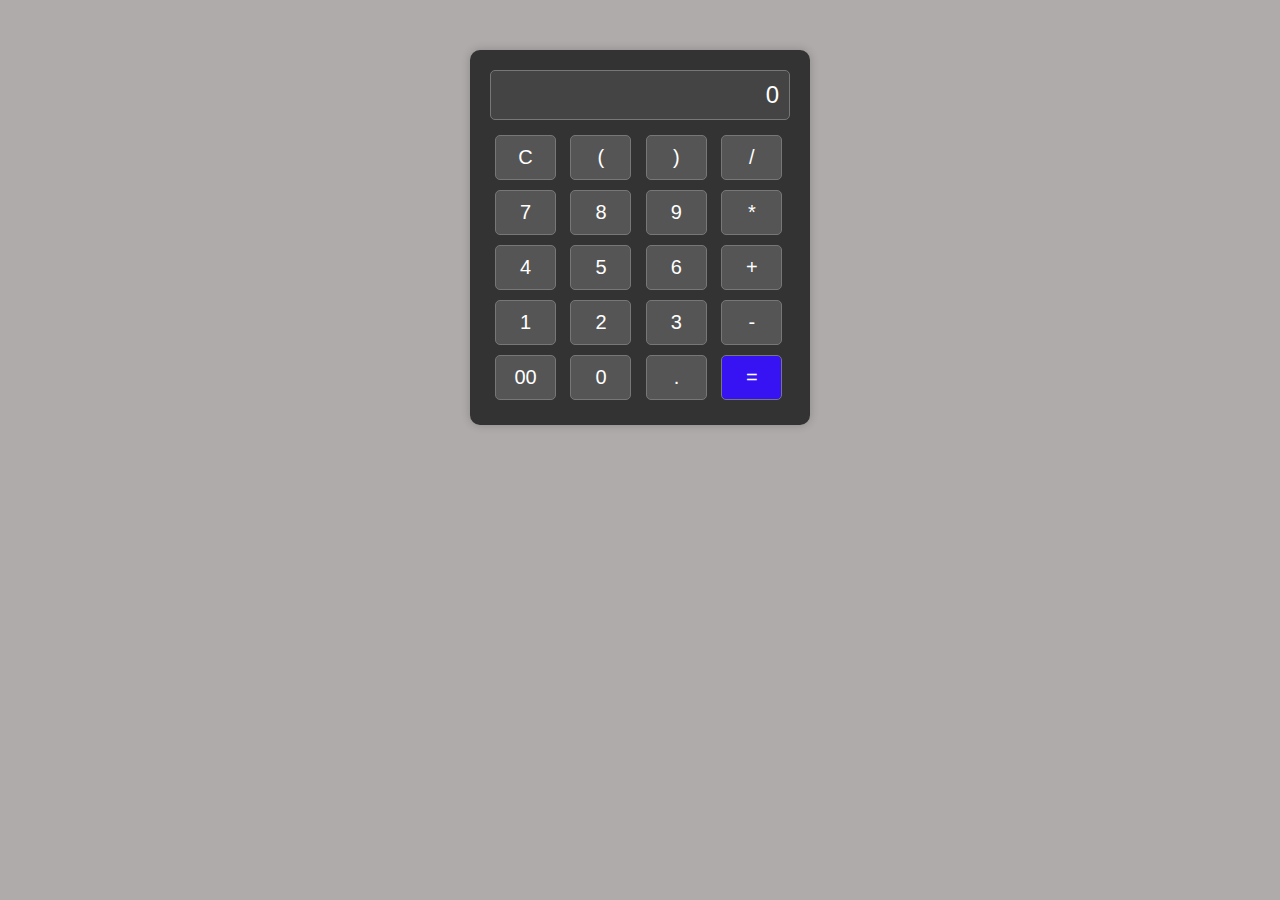
<file: Basic Calculator/index.html>
<!DOCTYPE html>
<html lang="en">
<head>
    <meta charset="UTF-8">
    <meta name="viewport" content="width=device-width, initial-scale=1.0">
    <link rel="stylesheet" href="styles.css">
    <title>Math gadget</title>
</head>
<body>
    <div class="Mathematicaltool">
        <div class="display" id="display">0</div>
        <button class="btn" id="btn-C">C</button>
        <button class="btn" id="btn-open">(</button>
        <button class="btn" id="btn-close">)</button>
        <button class="btn" id="btn-divide">/</button>
        <button class="btn" id="btn-7">7</button>
        <button class="btn" id="btn-8">8</button>
        <button class="btn" id="btn-9">9</button>
        <button class="btn" id="btn-multiply">*</button>
        <button class="btn" id="btn-4">4</button>
        <button class="btn" id="btn-5">5</button>
        <button class="btn" id="btn-6">6</button>
        <button class="btn" id="btn-plus">+</button>
        <button class="btn" id="btn-1">1</button>
        <button class="btn" id="btn-2">2</button>
        <button class="btn" id="btn-3">3</button>
        <button class="btn" id="btn-minus">-</button>
        <button class="btn" id="btn-0">00</button>
        <button class="btn" id="btn-0">0</button>
        <button class="btn" id="btn-decimal">.</button>
        <button class="btn" id="btn-equals">=</button>
    </div>
    <script src="index.js"></script>
</body>
</html>
</file>
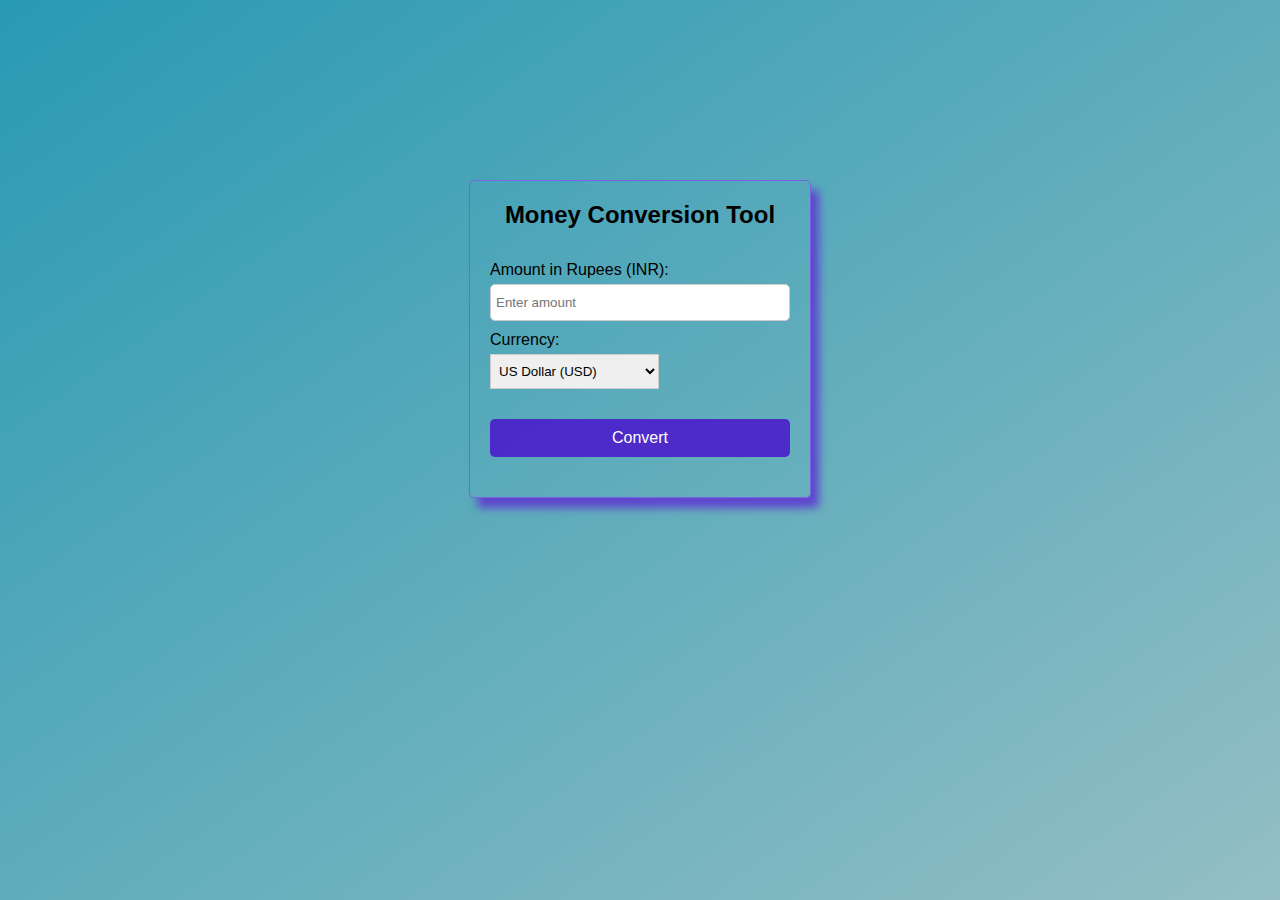
<file: Currency Converter/index.html>
<!DOCTYPE html>
<html>
  <head>
    <title>Money Conversion Tool</title>
    <link rel="stylesheet" href="styles.css" />
  </head>
  <body>
    <div class="container">
      <h2>Money Conversion Tool</h2>
      <div class="input-group amount-box">
        <label for="amount">Amount in Rupees (INR):</label>
        <input
          type="number"
          id="amount"
          placeholder="Enter amount"
          step="0.01"
        />
      </div>
      <div class="input-group">
        <label for="currency">Currency:</label>
        <select id="currency">
          <option value="USD">US Dollar (USD)</option>
          <option value="GBP">British Pound (GBP)</option>
          <option value="JPY">Japanese Yen (JPY)</option>
          <option value="EUR">Euro (EUR)</option>
          <option value="RUB">Russian Ruble (RUB)</option>
          <option value="CAD">Canadian Dollar (CAD)</option>
          <option value="AUD">Australian Dollar (AUD)</option>
          <option value="CNY">Chinese Yuan (CNY)</option>
        </select>
      </div>
      <button class="btn" onclick="convert()">Convert</button>
      <div class="result" id="result"></div>
    </div>
    <script src="index.js"></script>
  </body>
</html>
</file>
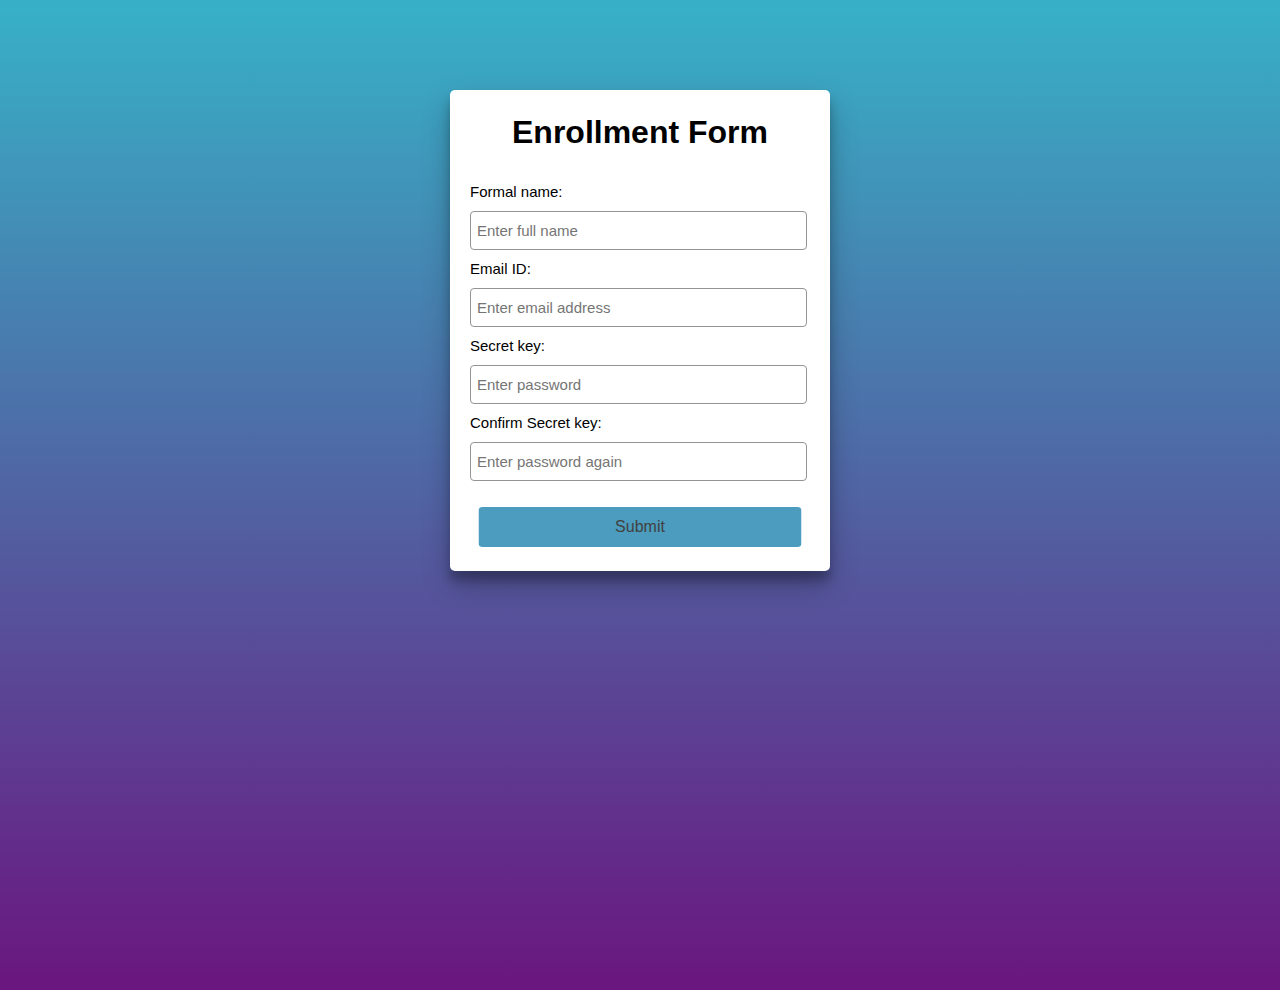
<file: Registration Form/index.html>
<!DOCTYPE html>
<html lang="en">
<head>
    <meta charset="UTF-8">
    <meta name="viewport" content="width=device-width, initial-scale=1.0">
    <title>Enrollment Form</title>
    <link rel="stylesheet" href="styles.css">
</head>
<body>
    <div class="container">
        <div class="heading">
            <h1>Enrollment Form</h1>
        </div>
        <div class="main-section">
            <form class="form" id="form" onsubmit="return validate()">
                <div>
                    <label for="fullname">Formal name:</label><br>
                    <input type="text" id="fullname" placeholder="Enter full name" required autocomplete="off">
                    <div class="errorClass" id="error-name"></div>
                </div>
                <div>
                    <label for="email">Email ID:</label><br>
                    <input type="text" id="email" placeholder="Enter email address" required autocomplete="off">
                    <div class="errorClass" id="error-email"></div>
                </div>
                <div>
                    <label for="password">Secret key:</label><br>
                    <input type="password" id="password" placeholder="Enter password" required>
                    <div class="errorClass" id="error-pass"></div>
                </div>
                <div>
                    <label for="password">Confirm Secret key:</label><br>
                    <input type="password" id="c-password" placeholder="Enter password again" required>
                    <div class="errorClass" id="error-cpass"></div>
                </div>
                <input type="submit" id="button" value="Submit">
            </form>
        </div>
    </div>
    <script src="index.js"></script>
</script>
</body>
</html>
</file>
<file: Basic Calculator/styles.css>
body, h1, h2, h3, p, ul, li {
    margin: 0;
    padding: 0;
}

body {
    font-family: Arial, sans-serif;
    background-color: #b0abab;
    margin:50px;
}

.Mathematicaltool {
    max-width: 300px;
    margin: 0 auto;
    background-color: #333;
    padding: 20px;
    border-radius: 10px;
    box-shadow: 0px 0px 10px rgba(0, 0, 0, 0.2);
}

.display {
    background-color: #444;
    border: 1px solid #777;
    padding: 10px;
    font-size: 24px;
    text-align: right;
    margin-bottom: 10px;
    border-radius: 5px;
    color: #fff;
}

.btn {
    width: 61px;
    height: 45px;
    font-size: 20px;
    margin: 5px;
    background-color: #555;
    border: 1px solid #777;
    border-radius: 5px;
    cursor: pointer;
    transition: background-color 0.3s, color 0.3s;
    color: #fff;
}
.btn:hover {
    background-color: #444;
}

#btn-equals {
    background-color: #3712f3;
    color: #fff;
}

#btn-equals:hover {
    background-color: #110951;
}
</file>
<file: Currency Converter/styles.css>
* {
    margin: 0;
    padding: 0;
  }
  body {
    font-family: "Segoe UI", Verdana, sans-serif;
    background: linear-gradient(145deg, 30%,  100%);
    background: linear-gradient(145deg, #299ab3, #b6caca,#93e961);
    background-size: 300% 300%;
    animation: color 5s ease-in-out infinite;

  }
  
  .container {
    margin: 20vh auto;
    width: 300px;
    border: 1px solid #7664e0;
    padding: 20px;
    border-radius: 5px;
    box-shadow: 8px 10px 8px #5f46cf;
  }
  
  h2 {
    text-align: center;
    font-weight: 600;
    margin-bottom: 2rem;
  }
  
  .input-group {
    margin-bottom: 10px;
  }
  
  .input-group label {
    display: block;
    margin-bottom: 5px;
  }
  
  .input-group input {
    width: 96%;
    padding: 10px 5px;
    border-radius: 5px;
    border: 1px solid #ccc;
  }
  
  .input-group select {
    padding: 8px 4px;
    border-color: #ccc;
  }
  
  .input-group input:focus,
  .input-group select:focus {
    outline: 0;
    border-color: #919090;
  }
  
  .btn {
    display: block;
    width: 100%;
    padding: 10px;
    border: none;
    background-color: #4916cbdc;
    color: #fff;
    text-align: center;
    font-size: 16px;
    cursor: pointer;
    border-radius: 5px;
    margin-top: 30px;
  }
  
  .btn:hover {
    background-color: #4a98b7;
  }
  
  .result {
    margin-top: 20px;
    text-align: center;
    font-size: 16px;
  }
</file>
<file: Registration Form/styles.css>
*{
    margin: 0;
    padding: 0;
}

body{
    font-family:  Helvetica, Arial, sans-serif;
    overflow: hidden;
    background: linear-gradient(to top, #6a167f, #37b1c7);
    background-repeat: no-repeat;
    background-position: cover;
    height: 100vh;
}

.container{
    box-sizing: border-box;
    background-color: white;
    margin: 10vh auto;
    width: 380px;
    border-radius: 5px;
    border-color: transparent;
    box-shadow: 0 14px 28px rgba(0,0,0,0.25),
    0 10px 10px rgba(0,0,0,0.22);
    color: black;
    padding: 1.5rem 20px;
}

.heading{
    text-align: center;
    margin-bottom: 2rem;
}

.main-section label{
    font-size: 15px;
    font-weight: 500;
}

.main-section #button{
    font-size: 16px;
    padding: 10px 60px;
    cursor: pointer;
    border: 1px solid transparent;
    border-radius: 4px;
    margin-top: 1rem;
    background-color: rgb(75, 156, 190);
    color: rgb(65, 65, 65);
    margin-left: 50%;
    transform: translateX(-50%);  
}
.main-section #button:hover {
    background-color: rgb(100, 105, 233);
}

.main-section input{
    margin-top: 10px;
    padding: 10px 6px;
    border: 1px solid rgb(148, 148, 148);
    border-radius: 4px;
    width: 95%;
    font-size: 15px;
}

.main-section input:focus{
    outline: 0;
}

.errorClass{
    margin-bottom: 10px;
    font-size: 9px;
    color: red;
    font-weight: 400;
  
}
</file>
